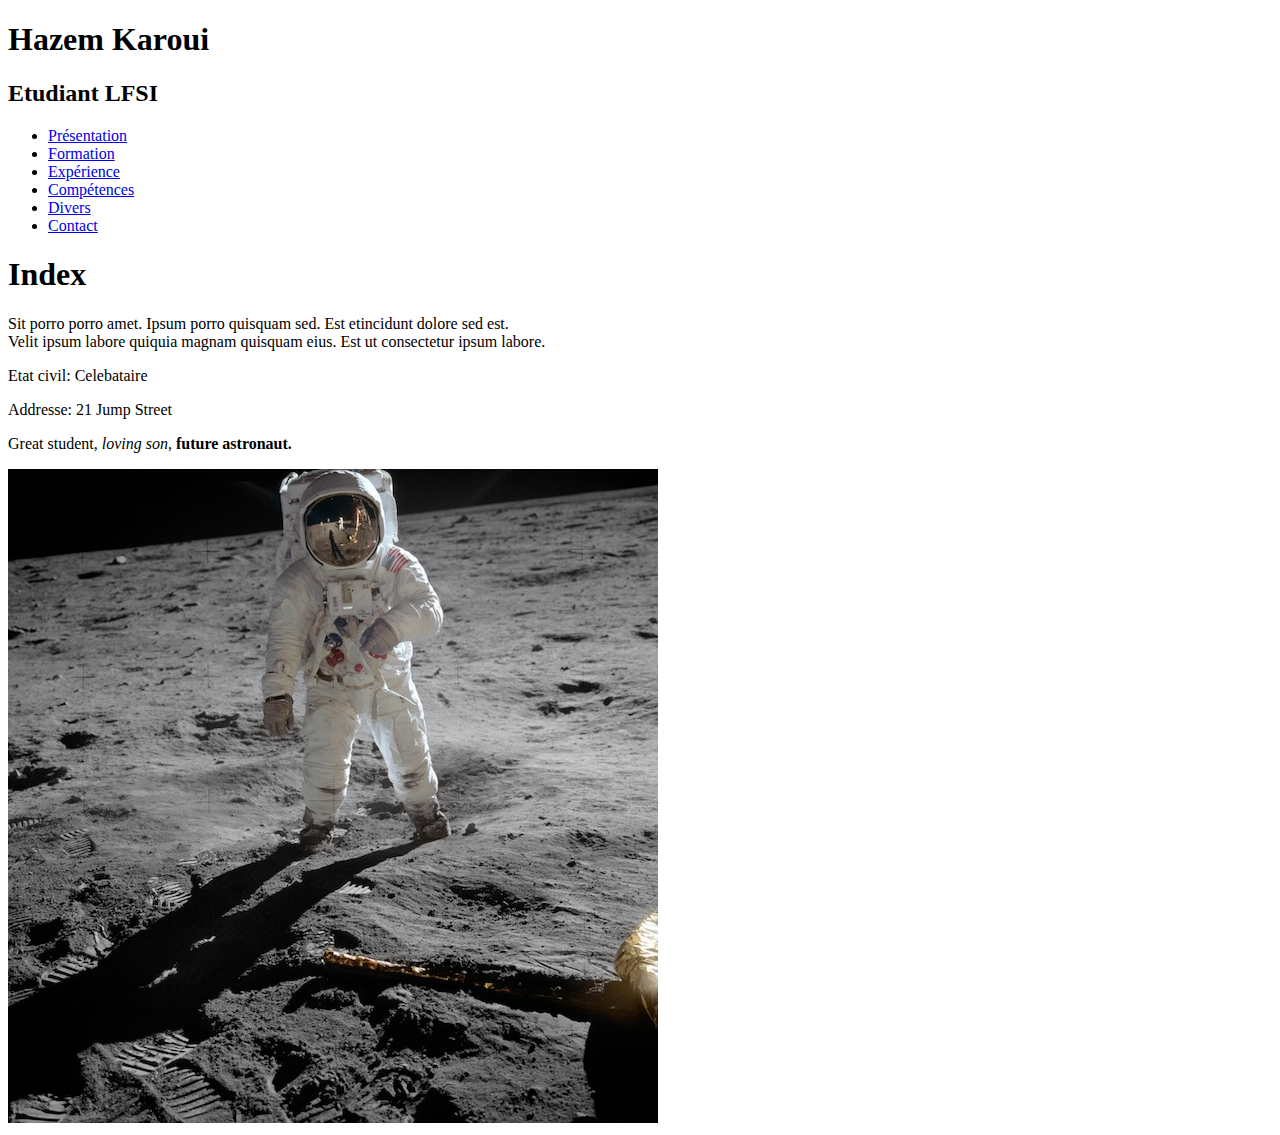
<file: Index.html>
<!DOCTYPE html>
<html lang="en">
<head>
  <meta charset="UTF-8">
  <meta name="viewport" content="width=device-width, initial-scale=1.0">
  <title>Curriculum Vitae</title>
</head>
<body>
  <h1>Hazem Karoui</h1>
  <h2>Etudiant LFSI</h2>

  <ul>
    <li><a href="/Index.html">Présentation</a></li>
    <li><a href="/formation.html">Formation</a></li>
    <li><a href="/experience.html">Expérience</a></li>
    <li><a href="/competences.html">Compétences</a></li>
    <li><a href="/divers.html">Divers</a></li>
    <li><a href="/contact.html">Contact</a></li>
  </ul>

  <h1>Index</h1>
  <p>Sit porro porro amet. Ipsum porro quisquam sed. Est etincidunt dolore sed est.<br> Velit ipsum labore quiquia magnam quisquam eius. Est ut consectetur ipsum labore.</p>

  <p>Etat civil: Celebataire</p>
  <p>Addresse: 21 Jump Street</p>
  <p>Great student, <em>loving son</em>, <b>future astronaut.</b></p>
  <img src="astro.jpeg" alt="astronaut on the moon">
</body>
</html>
</file>
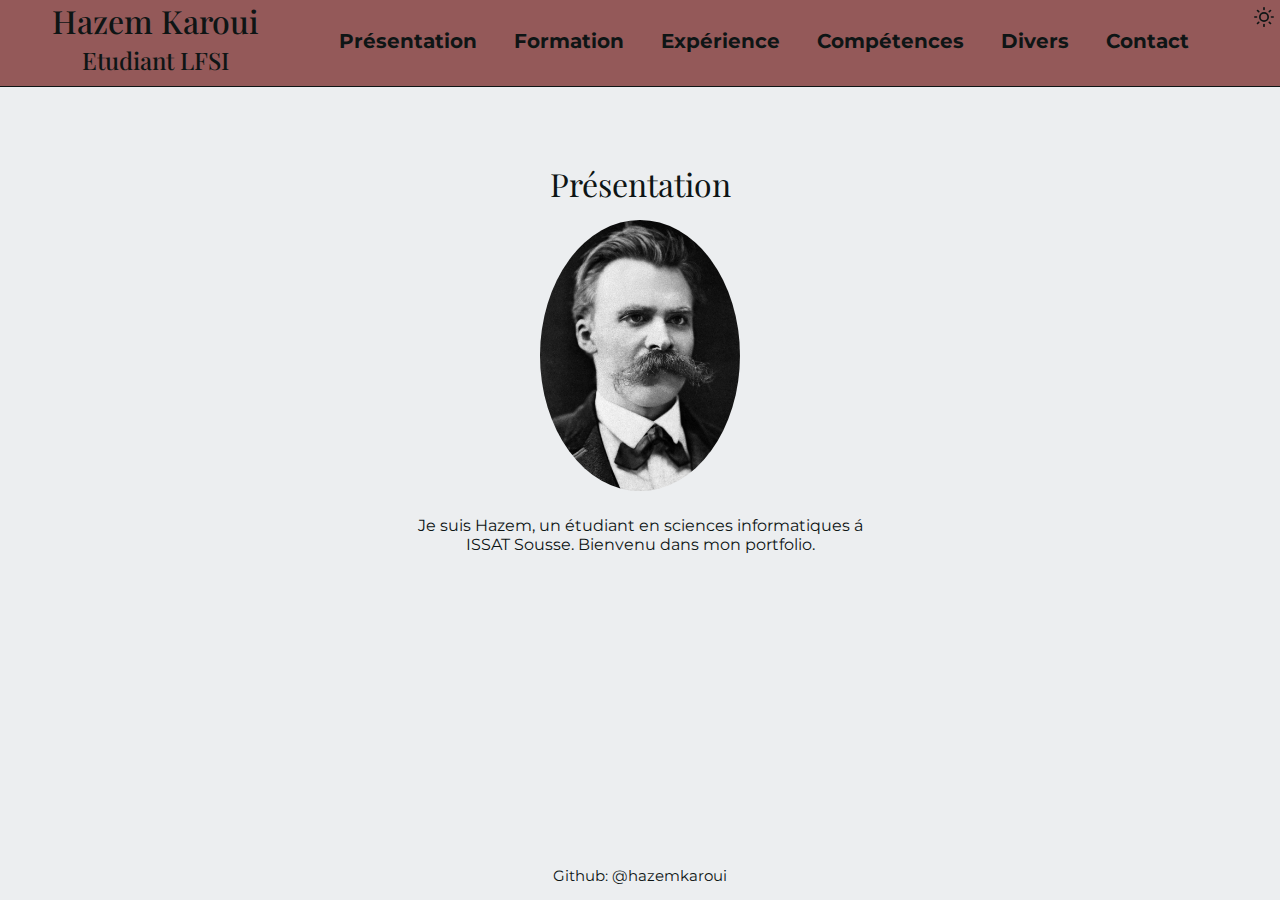
<file: index.html>
<!DOCTYPE html>
<html lang="en">

<head>
  <meta charset="UTF-8">
  <meta name="viewport" content="width=device-width, initial-scale=1.0">
  <link rel="preconnect" href="https://fonts.gstatic.com">
  <link rel="stylesheet" href="style.css">
  <link href="https://fonts.googleapis.com/css2?family=Montserrat&family=Playfair+Display:wght@400;500&display=swap"
    rel="stylesheet">
  <link rel="icon" type="image/x-icon" href="images/favicon.ico" />
  <title>Curriculum Vitae</title>
</head>

<body>

  <header>
    <div id="title">
      <h1 id="name">Hazem Karoui</h1>
      <h2 id="occupation">Etudiant LFSI</h2>
    </div>

    <nav>
      <h4><a id="linkPrésentation" class="link" href="#" onclick="highlight('Présentation')">Présentation</a></h4>
      <h4><a id="linkFormation" class="link" href="#" onclick="highlight('Formation')">Formation</a></h4>
      <h4><a id="linkExpérience" class="link dropbtn" href="#" onclick="highlight('Expérience')">Expérience</a></h4>
      <h4><a id="linkCompétences" class="link" href="#" onclick="highlight('Compétences')">Compétences</a></h4>
      <h4><a id="linkDivers" class="link" href="#" onclick="highlight('Divers')">Divers</a></h4>
      <h4><a id="linkContact" class="link" href="#" onclick="highlight('Contact')">Contact</a></h4>
    </nav>
  </header>

  <a href="#"><svg id="dark-mode-button" xmlns="http://www.w3.org/2000/svg" width="20" height="20" viewBox="0 0 24 24"
      fill="none" stroke="var(--text-color)" stroke-width="2" stroke-linecap="round" stroke-linejoin="round"
      class="feather feather-sun">
      <circle cx="12" cy="12" r="5"></circle>
      <line x1="12" y1="1" x2="12" y2="3"></line>
      <line x1="12" y1="21" x2="12" y2="23"></line>
      <line x1="4.22" y1="4.22" x2="5.64" y2="5.64"></line>
      <line x1="18.36" y1="18.36" x2="19.78" y2="19.78"></line>
      <line x1="1" y1="12" x2="3" y2="12"></line>
      <line x1="21" y1="12" x2="23" y2="12"></line>
      <line x1="4.22" y1="19.78" x2="5.64" y2="18.36"></line>
      <line x1="18.36" y1="5.64" x2="19.78" y2="4.22"></line>
    </svg></a>

  

  <main>
    <div id="Présentation" class="section">
      <h1 class="section-title">Présentation</h1>
      <img id="me" src="images/me.jpeg" alt="portrait of myself">
      <p class="centered-text">Je suis Hazem, un étudiant en sciences informatiques á ISSAT Sousse.
        Bienvenu dans mon portfolio. <br>
        </p>
    </div>

    <div id="Formation" class="section">
      <h1 class="section-title">Formation</h1>
      <p class="centered-text">Quelques formations que j'ai completé</p>

      <ol>
        <li><b>Freecodecamp Responsive Web Design Certificate</b></li>
        <li>Date: 01/01/2020 - 01/03/2020</li>
        <li>Periode: <u>2 mois</u></li>
      </ol>

      <ol>
        <li><b>The Odin Project Front-end Developer Path</b></li>
        <li>Date: 01/03/2020 - 30/05/2020</li>
        <li>Periode: <u>3 mois</u></li>
      </ol>
    </div>

    <div id="Expérience" class="section">
      <h1 class="section-title">Expérience</h1>
      <p class="centered-text">Expériences professionnelles</p>

      <table>
        <tr>
          <td><b>Date de:</b></td>
          <td>01/01/2019 - 30/06/2019</td>
        </tr>
        <tr>
          <td><b>Position: </b></td>
          <td>Developpeur .Net</td>
        </tr>
        <tr>
          <td><b>Entreprise:</b></td>
          <td>Microsoft</td>
        </tr>
      </table>

      <table>
        <tr>
          <td><b>Date de: </b></td>
          <td>01/07/2019 - 30/12/2019</td>
        </tr>
        <tr>
          <td><b>Position: </b></td>
          <td>Developpeur Unity</td>
        </tr>
        <tr>
          <td><b>Entreprise: </b></td>
          <td>Tesla</td>
        </tr>
      </table>

      <table id="third-table">
        <tr>
          <td><b>Date de:</b></td>
          <td>01/01/2020 - 30/06/2020</td>
        </tr>
        <tr>
          <td><b>Position: </b></td>
          <td>Developpeur React</td>
        </tr>
        <tr>
          <td><b>Entreprise: </b></td>
          <td>Google</td>
        </tr>
      </table>
    </div>

    <div id="Compétences" class="section">
      <h1 class="section-title">Compétences</h1>
      <p class="centered-text">Mes compétences techniques</p>
      <ul>
        <li>HTML/CSS</li>
        <li>Javascript</li>
        <li>React</li>
        <li>Redux</li>
        <li>Bootstrap</li>
        <li>Git</li>
        <li>Node.js</li>
        <li>Express</li>
        <li>Python</li>
        <li>Security</li>
      </ul>
    </div>

    <div id="Divers" class="section">
      <h1 class="section-title">Divers</h1>
      <p class="centered-text">Autre que le developpement web:</p>

      <ul>
        <li>Passionné par l'astronomie</li>
        <li>Membre Executif dans Cybertrace</li>
      </ul>

      <h3>Langues</h3>
      <table class="langues">
        <tr>
          <td><b>Arabe</b></td>
          <td class="accentuated">+++</td>
        </tr>
        <tr>
          <td><b>Anglais</b></td>
          <td class="accentuated">+++</td>
        </tr>
        <tr>
          <td><b>Francais</b></td>
          <td class="accentuated">++</td>
        </tr>
        <tr>
          <td><b>Allemand</b></td>
          <td class="accentuated">+</td>
        </tr>
      </table>
    </div>

    <div id="Contact" class="section">
      <h1 class="section-title">Contact</h1>
      <p class="centered-text">Pour plus d'informations veuillez me contacter</p>
      <form name="myForm" onsubmit = "return(validate());">
        <table>
          <tr>
            <td><label for="np">Nom et Prénom</label></td>
            <td><input class="box" id="np" type="text"><br></td>
          </tr>
          <tr>
            <td><label for="email">E-mail</label></td>
            <td><input class="box" id="email" type="email"><br></td>
          </tr>
          <tr>
            <td><label for="tel">Telephone</label></td>
            <td><input class="box" id="tel" type="tel"><br></td>
          </tr>
          <tr>
            <td><label for="sujet">Sujet</label></td>
            <td><input class="box" id="sujet" type="text"><br></td>
          </tr>
          <tr>
            <td><label for="message">Message</label></td>
            <td><textarea class="box" id="message"></textarea></td>
          </tr>
        </table>
        <div class="button">
          <input id="button" class="box" type="submit" value="Envoyer">
        </div>
      </form>
    </div>
  </main>
  <footer>Github: <a href="https://github.com/hazemkaroui">@hazemkaroui</a></footer>
  <script src="darkmode.js"></script>
  <script src="navigation.js"></script>
  <script src="validate.js"></script>
</body>
  
</html>
</file>
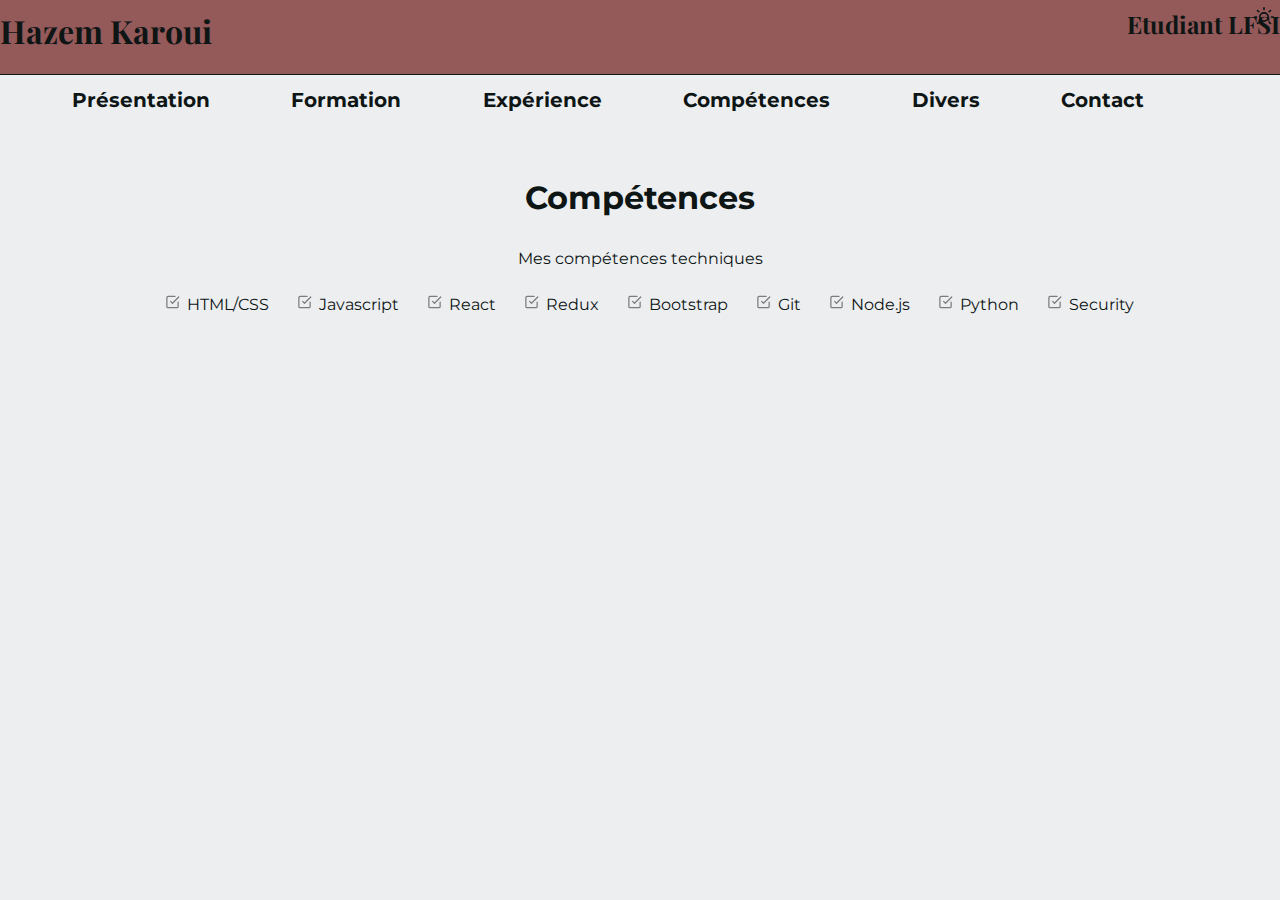
<file: competences.html>
<!DOCTYPE html>
<html lang="en">

<head>
  <meta charset="UTF-8">
  <meta name="viewport" content="width=device-width, initial-scale=1.0">
  <link rel="preconnect" href="https://fonts.gstatic.com">
  <link href="https://fonts.googleapis.com/css2?family=Montserrat&family=Playfair+Display:wght@400;500&display=swap"
    rel="stylesheet">
  <link rel="stylesheet" href="/style.css">
  <title>Curriculum Vitae</title>
</head>

<body>

  <header>
    <h1>Hazem Karoui</h1>
    <h2>Etudiant LFSI</h2>
  </header>

  <a href="#"><svg id="dark-mode-button" xmlns="http://www.w3.org/2000/svg" width="20" height="20" viewBox="0 0 24 24"
    fill="none" stroke="var(--text-color)" stroke-width="2" stroke-linecap="round" stroke-linejoin="round"
    class="feather feather-sun">
    <circle cx="12" cy="12" r="5"></circle>
    <line x1="12" y1="1" x2="12" y2="3"></line>
    <line x1="12" y1="21" x2="12" y2="23"></line>
    <line x1="4.22" y1="4.22" x2="5.64" y2="5.64"></line>
    <line x1="18.36" y1="18.36" x2="19.78" y2="19.78"></line>
    <line x1="1" y1="12" x2="3" y2="12"></line>
    <line x1="21" y1="12" x2="23" y2="12"></line>
    <line x1="4.22" y1="19.78" x2="5.64" y2="18.36"></line>
    <line x1="18.36" y1="5.64" x2="19.78" y2="4.22"></line>
  </svg></a>

  <nav>
    <h4><a href="/index.html">Présentation</a></h4>
    <h4><a href="/formation.html">Formation</a></h4>
    <h4><a href="/experience.html">Expérience</a></h4>
    <h4><a href="/competences.html">Compétences</a></h4>
    <h4><a href="/divers.html">Divers</a></h4>
    <h4><a href="/contact.html">Contact</a></h4>
  </nav>

  <main>
    <h1 class="content-title">Compétences</h1>
    <div class="content">
      <p class="centered-text">Mes compétences techniques</p>
      <ul>
        <li>HTML/CSS</li>
        <li>Javascript</li>
        <li>React</li>
        <li>Redux</li>
        <li>Bootstrap</li>
        <li>Git</li>
        <li>Node.js</li>
        <li>Python</li>
        <li>Security</li>
      </ul>
    </div>
  </main>
  <script src="/darkmode.js"></script>
</body>

</html>
</file>
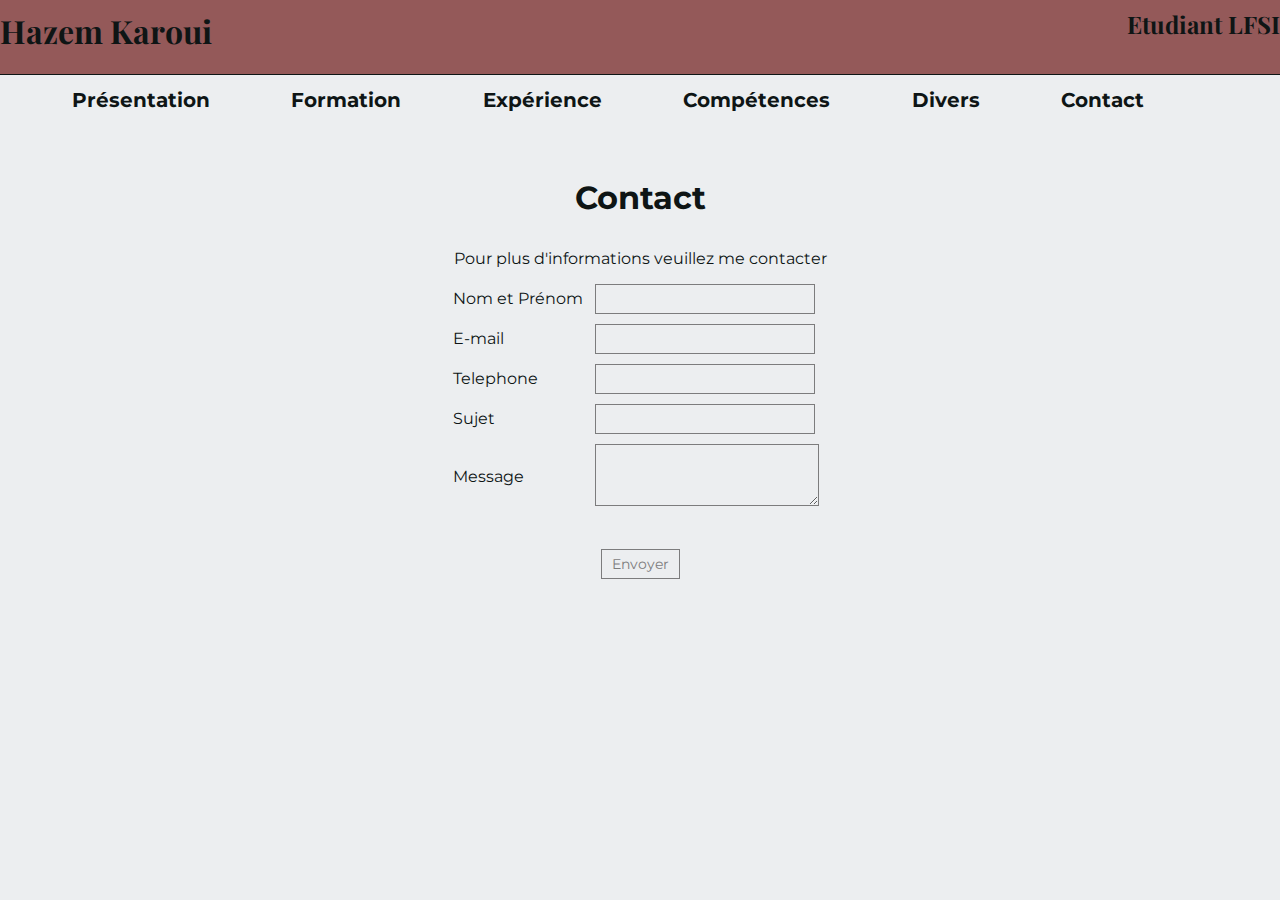
<file: contact.html>
<!DOCTYPE html>
<html lang="en">

<head>
  <meta charset="UTF-8">
  <meta name="viewport" content="width=device-width, initial-scale=1.0">
  <link rel="preconnect" href="https://fonts.gstatic.com">
  <link href="https://fonts.googleapis.com/css2?family=Montserrat&family=Playfair+Display:wght@400;500&display=swap"
    rel="stylesheet">
  <link rel="stylesheet" href="/style.css">
  <title>Curriculum Vitae</title>
</head>

<body>

  <header>
    <h1>Hazem Karoui</h1>
    <h2>Etudiant LFSI</h2>
  </header>

  <nav>
    <h4><a href="/Index.html">Présentation</a></h4>
    <h4><a href="/formation.html">Formation</a></h4>
    <h4><a href="/experience.html">Expérience</a></h4>
    <h4><a href="/competences.html">Compétences</a></h4>
    <h4><a href="/divers.html">Divers</a></h4>
    <h4><a href="/contact.html">Contact</a></h4>
  </nav>

  <main>
    <h1 class="content-title">Contact</h1>
    <div class="content">
      <p class="centered-text">Pour plus d'informations veuillez me contacter</p>
      <form>
        <table>
          <tr>
            <td><label for="np">Nom et Prénom</label></td>
            <td><input class="box" id="np" type="text"><br></td>
          </tr>
          <tr>
            <td><label for="email">E-mail</label></td>
            <td><input class="box" id="email" type="email"><br></td>
          </tr>
          <tr>
            <td><label for="tel">Telephone</label></td>
            <td><input class="box" id="tel" type="tel"><br></td>
          </tr>
          <tr>
            <td><label for="sujet">Sujet</label></td>
            <td><input class="box" id="sujet" type="text"><br></td>
          </tr>
          <tr>
            <td><label for="message">Message</label></td>
            <td><textarea class="box" id="message"></textarea></td>
          </tr>
        </table>
        <div class="button">
          <input class="box" type="submit" value="Envoyer">
        </div>
      </form>
    </div>
  </main>

</body>

</html>
</file>
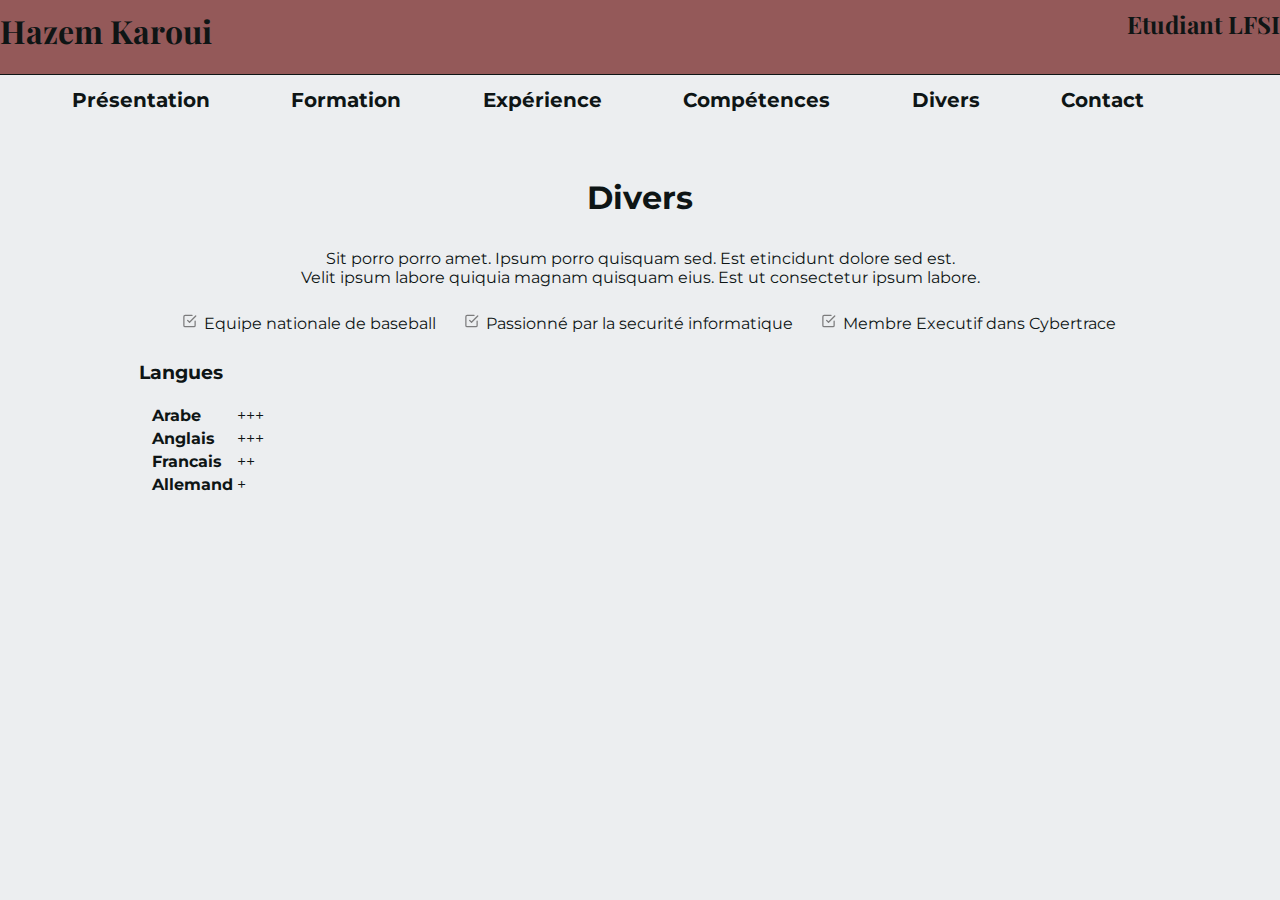
<file: divers.html>
<!DOCTYPE html>
<html lang="en">

<head>
  <meta charset="UTF-8">
  <meta name="viewport" content="width=device-width, initial-scale=1.0">
  <link rel="preconnect" href="https://fonts.gstatic.com">
  <link href="https://fonts.googleapis.com/css2?family=Montserrat&family=Playfair+Display:wght@400;500&display=swap"
    rel="stylesheet">
  <link rel="stylesheet" href="/style.css">
  <title>Curriculum Vitae</title>
</head>

<body>

  <header>
    <h1>Hazem Karoui</h1>
    <h2>Etudiant LFSI</h2>
  </header>

  <nav>
    <h4><a href="/index.html">Présentation</a></h4>
    <h4><a href="/formation.html">Formation</a></h4>
    <h4><a href="/experience.html">Expérience</a></h4>
    <h4><a href="/competences.html">Compétences</a></h4>
    <h4><a href="/divers.html">Divers</a></h4>
    <h4><a href="/contact.html">Contact</a></h4>
  </nav>

  <main>
    <h1 class="content-title">Divers</h1>
    <div class="content">
      <p class="centered-text">Sit porro porro amet. Ipsum porro quisquam sed. Est etincidunt dolore sed est.<br> Velit
        ipsum labore quiquia magnam quisquam eius. Est ut consectetur ipsum labore.</p>

      <ul>
        <li>Equipe nationale de baseball</li>
        <li>Passionné par la securité informatique</li>
        <li>Membre Executif dans Cybertrace</li>
      </ul>

      <h3>Langues</h3>
      <table>
        <tr>
          <td><b>Arabe</b></td>
          <td>+++</td>
        </tr>
        <tr>
          <td><b>Anglais</b></td>
          <td>+++</td>
        </tr>
        <tr>
          <td><b>Francais</b></td>
          <td>++</td>
        </tr>
        <tr>
          <td><b>Allemand</b></td>
          <td>+</td>
        </tr>
      </table>
      </div>
  </main>

</body>

</html>
</file>
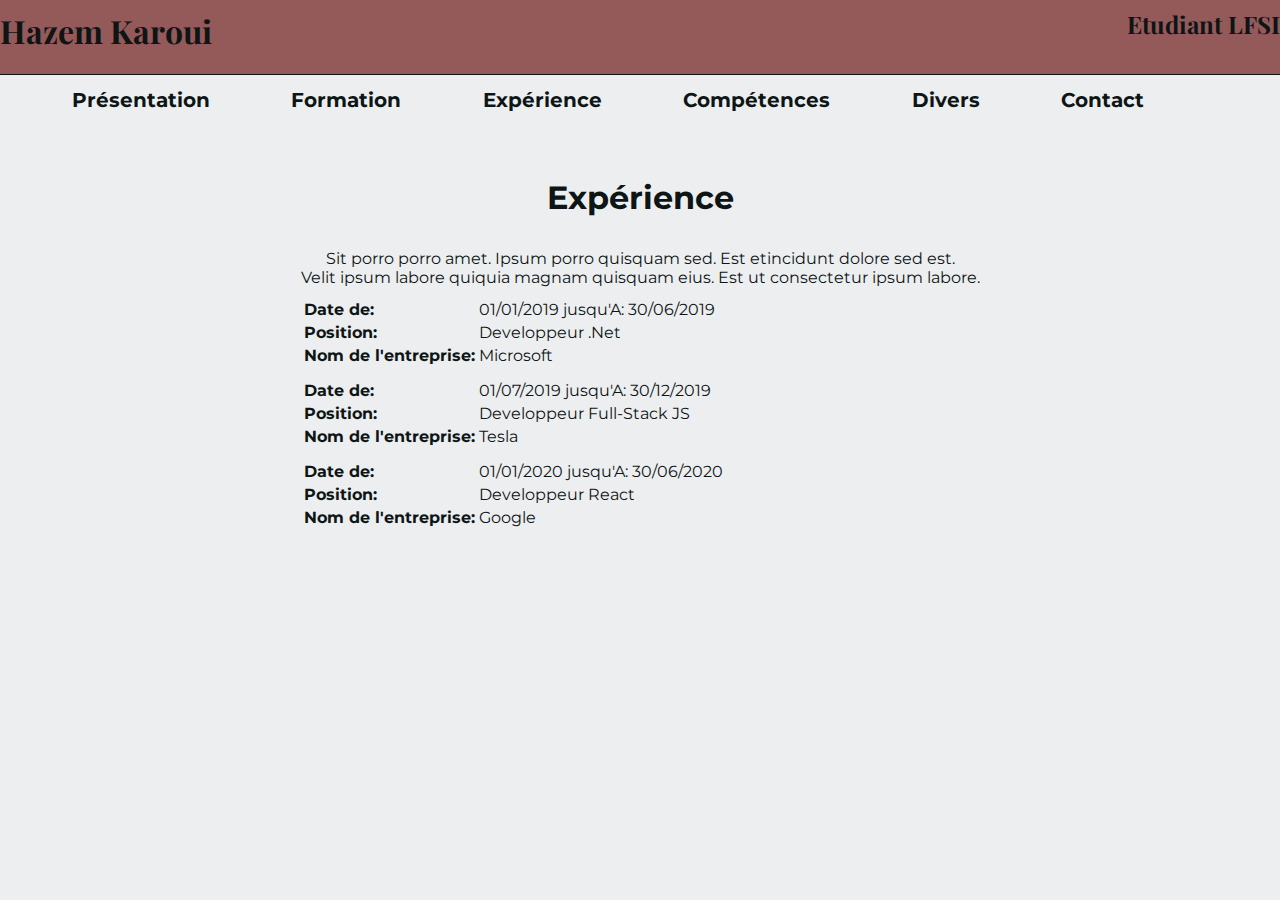
<file: experience.html>
<!DOCTYPE html>
<html lang="en">

<head>
    <meta charset="UTF-8">
    <meta name="viewport" content="width=device-width, initial-scale=1.0">
    <link rel="preconnect" href="https://fonts.gstatic.com">
    <link href="https://fonts.googleapis.com/css2?family=Montserrat&family=Playfair+Display:wght@400;500&display=swap"
        rel="stylesheet">
    <link rel="stylesheet" href="/style.css">
    <title>Curriculum Vitae</title>
</head>

<body>

    <header>
        <h1>Hazem Karoui</h1>
        <h2>Etudiant LFSI</h2>
    </header>

    <nav>
        <h4><a href="/index.html">Présentation</a></h4>
        <h4><a href="/formation.html">Formation</a></h4>
        <h4><a href="/experience.html">Expérience</a></h4>
        <h4><a href="/competences.html">Compétences</a></h4>
        <h4><a href="/divers.html">Divers</a></h4>
        <h4><a href="/contact.html">Contact</a></h4>
    </nav>

    <main>
        <h1 class="content-title">Expérience</h1>
        <div class="content">
            <p class="centered-text">Sit porro porro amet. Ipsum porro quisquam sed. Est etincidunt dolore sed est.<br>
                Velit ipsum labore quiquia magnam quisquam eius. Est ut consectetur ipsum labore.</p>

            <table>
                <tr>
                    <td><b>Date de:</b></td>
                    <td>01/01/2019 jusqu'A: 30/06/2019</td>
                </tr>
                <tr>
                    <td><b>Position: </b></td>
                    <td>Developpeur .Net</td>
                </tr>
                <tr>
                    <td><b>Nom de l'entreprise:</b></td>
                    <td>Microsoft</td>
                </tr>
            </table>
            
            <table>
                <tr>
                    <td><b>Date de: </b></td>
                    <td>01/07/2019 jusqu'A: 30/12/2019</td>
                </tr>
                <tr>
                    <td><b>Position: </b></td>
                    <td>Developpeur Full-Stack JS</td>
                </tr>
                <tr>
                    <td><b>Nom de l'entreprise: </b></td>
                    <td>Tesla</td>
                </tr>
            </table>
            
            <table>
                <tr>
                    <td><b>Date de:</b></td>
                    <td>01/01/2020 jusqu'A: 30/06/2020</td>
                </tr>
                <tr>
                    <td><b>Position: </b></td>
                    <td>Developpeur React</td>
                </tr>
                <tr>
                    <td><b>Nom de l'entreprise: </b></td>
                    <td>Google</td>
                </tr>
            </table>
        </div>
    </main>

</body>

</html>
</file>
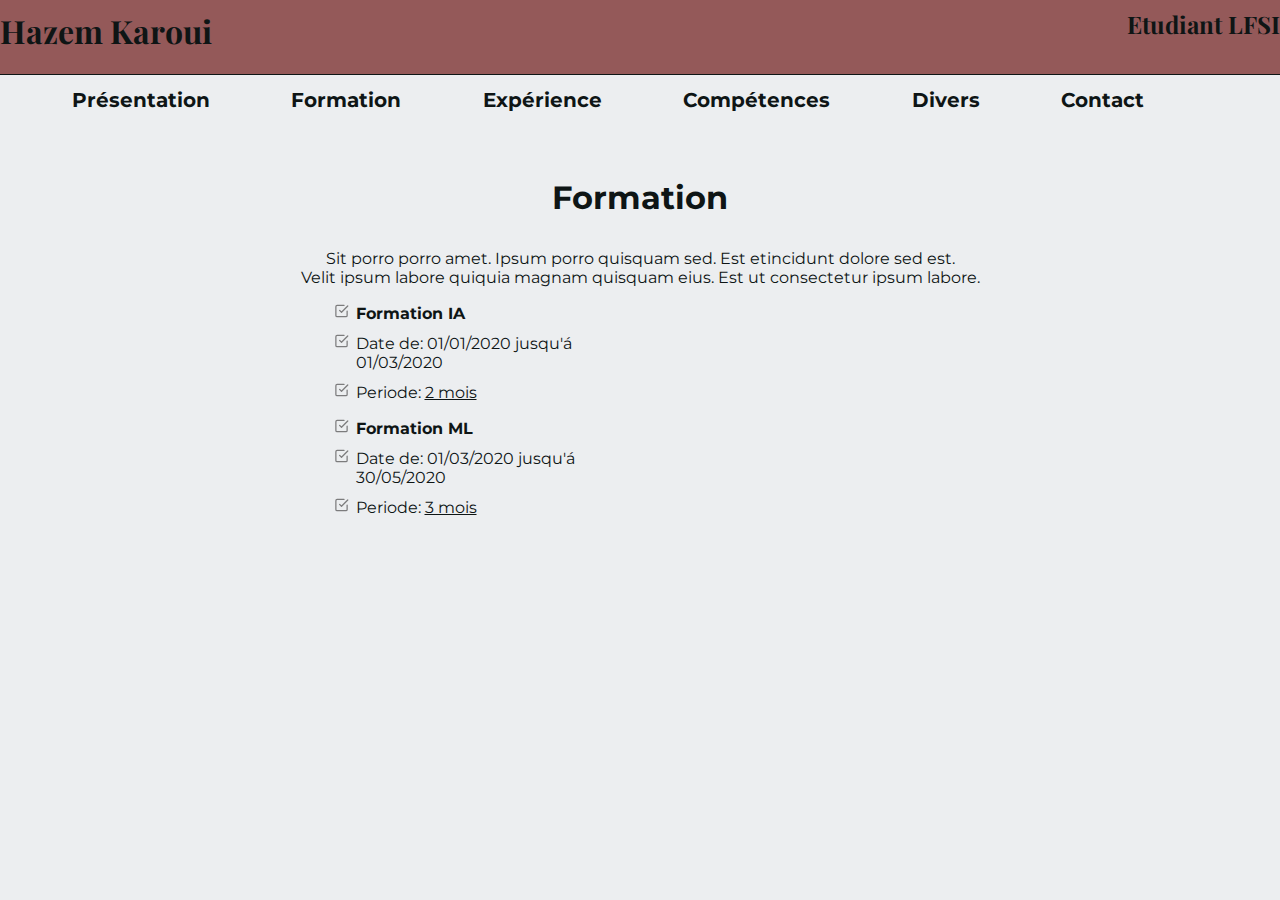
<file: formation.html>
<!DOCTYPE html>
<html lang="en">

<head>
    <meta charset="UTF-8">
    <meta name="viewport" content="width=device-width, initial-scale=1.0">
    <link rel="preconnect" href="https://fonts.gstatic.com">
    <link href="https://fonts.googleapis.com/css2?family=Montserrat&family=Playfair+Display:wght@400;500&display=swap"
        rel="stylesheet">
    <link rel="stylesheet" href="/style.css">
    <title>Curriculum Vitae</title>
</head>

<body>

    <header>
        <h1>Hazem Karoui</h1>
        <h2>Etudiant LFSI</h2>
    </header>

    <nav>
        <h4><a href="/index.html">Présentation</a></h4>
        <h4><a href="/formation.html">Formation</a></h4>
        <h4><a href="/experience.html">Expérience</a></h4>
        <h4><a href="/competences.html">Compétences</a></h4>
        <h4><a href="/divers.html">Divers</a></h4>
        <h4><a href="/contact.html">Contact</a></h4>
    </nav>

    <main>
        <h1 class="content-title">Formation</h1>
        <div class="content">
            <p class="centered-text">Sit porro porro amet. Ipsum porro quisquam sed. Est etincidunt dolore sed est.<br>
                Velit
                ipsum labore quiquia magnam quisquam eius. Est ut consectetur ipsum labore.</p>

            <ol>
                <li><b>Formation IA</b></li>
                <li>Date de: 01/01/2020 jusqu'á 01/03/2020</li>
                <li>Periode: <u>2 mois</u></li>
            </ol>

            <ol>
                <li><b>Formation ML</b></li>
                <li>Date de: 01/03/2020 jusqu'á 30/05/2020</li>
                <li>Periode: <u>3 mois</u></li>
            </ol>
        </div>
    </main>

</body>

</html>
</file>
<file: style.css>
:root {
  /* Dark theme */
  
  --text-color: rgb(255, 255, 255);
  --accent-color: rgb(251, 160, 17);
  --background-color: rgb(20, 33, 61);
  --menu-color: rgb(28, 47, 87);
  
  /* Light theme */

  --text-color: rgb(14, 21, 21);
  --accent-color: rgb(124, 124, 125);
  --background-color: rgb(236, 238, 240);
  --menu-color: rgb(148, 89, 89);
}

/* Desktop format */
@media screen and (min-width: 883px) {
  header {
    display:flex;
    justify-content:space-between;
    width: 100%;
    margin-top: -20px;
    border-bottom: 1px solid var(--text-color);
    background-color: var(--menu-color);
    transition: background-color 0.4s ease;
  }

  #title {
    flex-grow: 1;
    width: 300px;
    margin: -10px 0px;
  }

  nav {
    justify-content:space-evenly !important;
    flex-grow: 10;
    font-size: 20px;
    margin: 8px 5% 0px 0%;
  }
  main {
    margin-top: 40px;
  }

  a {
    text-decoration-color: transparent;
  }

  /* Medium format */
  @media screen and (max-width: 1175px) {    
    #title {
      width: 200px;
      padding-top: 5px;
    }

    #name {
      font-size: 25px;
    }

    #occupation {
      font-size: 20px;
    }

    nav {
      font-size: 17px;
      margin: 9px 0 0 0;
    }

    #dark-mode-button {
      top: 2px !important;
      right: 2px !important;
    }
  }
}

html {
  margin: 0px -8px;
  overflow: hidden;
}

body {
  background: var(--background-color);
  color: var(--text-color);
  font-family: 'Montserrat', sans-serif;
  transition-property: color, background-color, border-color, filter;
  transition-duration: 400ms;
  transition-timing-function:ease;
}

header {
  text-align: center;
  font-family: 'Playfair Display', serif;
  font-weight: 500;
  color: var(--text-color);
}

#dark-mode-button {
  position: absolute;
  top: 7px;
  right: 6px;
  stroke: var(--text-color);
  fill: var(--text-color);
  fill-opacity: 0;
  transition-property: fill-opacity stroke-width;
  transition-duration: 200ms;
  transition-timing-function: ease-in;
}

#dark-mode-button:hover {
  fill-opacity: 1;
  stroke-width: 2.5px;
}

#name {
  font-weight: 500;
}

#occupation {
  margin-top: -20px;
  font-weight: 500;
}

nav {
  display: flex;
  flex-wrap: wrap;
  justify-content: center;
  align-items: center;
  padding: 0px 0px;
  text-underline-offset: 6px;
  font-family: "Montserrat", sans-serif;
}

nav>h4 {
  margin: 5px 10px;
}

a {
  color: var(--text-color);
  transition-property: text-decoration-color, font-size;
  transition-duration: 500ms;
  transition-timing-function: ease;
}

a:hover {
  text-decoration-color: var(--accent-color);
}

.dropdown-content {
  display: none;
  position: absolute;
  background-color: var(--menu-color);
  box-shadow: 0px 2px 4px 0px var(--accent-color);
  z-index: 1;
  margin-top: -15px;
  margin-left: -10px;
}

.dropdown-content a {
  padding: 8px 10px;
  display: block;
  text-decoration: none;
}

.dropdown-content a:hover {
  color: var(--background-color);
  background-color: var(--accent-color);
}

.dropdown:hover .dropdown-content {
  display: block;
}

main {
  display: flex;
  flex-direction: column;
  align-items: center;
}

.centered-text {
  text-align: center;
  margin: 10px;
}

.section-title {
  margin: 30px 0px 15px 0px;
  font-family: 'Playfair Display', serif;
  font-weight: 400;
}

.section {
  max-width: 500px;
  display: none;
  flex-direction: column;
  align-items: center;
  justify-content: center;
  padding: 5px;
}

#Présentation {
  display: flex;
}

textarea {
  resize: vertical;
  min-height: 20px;
  max-height: 200px;
  width: 202px;
  height: 50px;
}

.button {
  text-align: center;
  padding: 20px;
}

.box {
  background-color: transparent;
  color: var(--accent-color);
  font-family: 'Montserrat', sans-serif;
  font-size: 14px;
  padding: 5px 10px;
  margin: 3px 8px;
  border-style: solid;
  border-width: 1px;
  border-color: var(--accent-color);
}

.box[type=submit] {
  transition-property: padding;
  transition-duration: 666ms;
  transition-timing-function: ease;
}

.box[type=submit]:hover {
  padding: 4px;
}

ul {
  display: flex;
  justify-content: center;
  align-items: center;
  flex-wrap: wrap;
}

ol {
  max-width: 300px;
}

table {
  margin: 10px;
}

.langues {
  width: 140px;
  text-align: center;
}

img {
  width: 40%;
  max-width: 400px;
  height: auto;
  border-radius: 50%;
  margin-bottom: 15px;
}

.accentuated {
  color: var(--accent-color);
}

#third-table {
  margin-left: 20px;
}

footer {
  position: absolute;
  bottom: 15px;
  left: 50%;
  transform: translateX(-50%);
  text-align: center;
  font-size: 15px;
}

li {
  list-style: url(images/check-square.svg);
  margin: 10px 25px;
}
</file>
